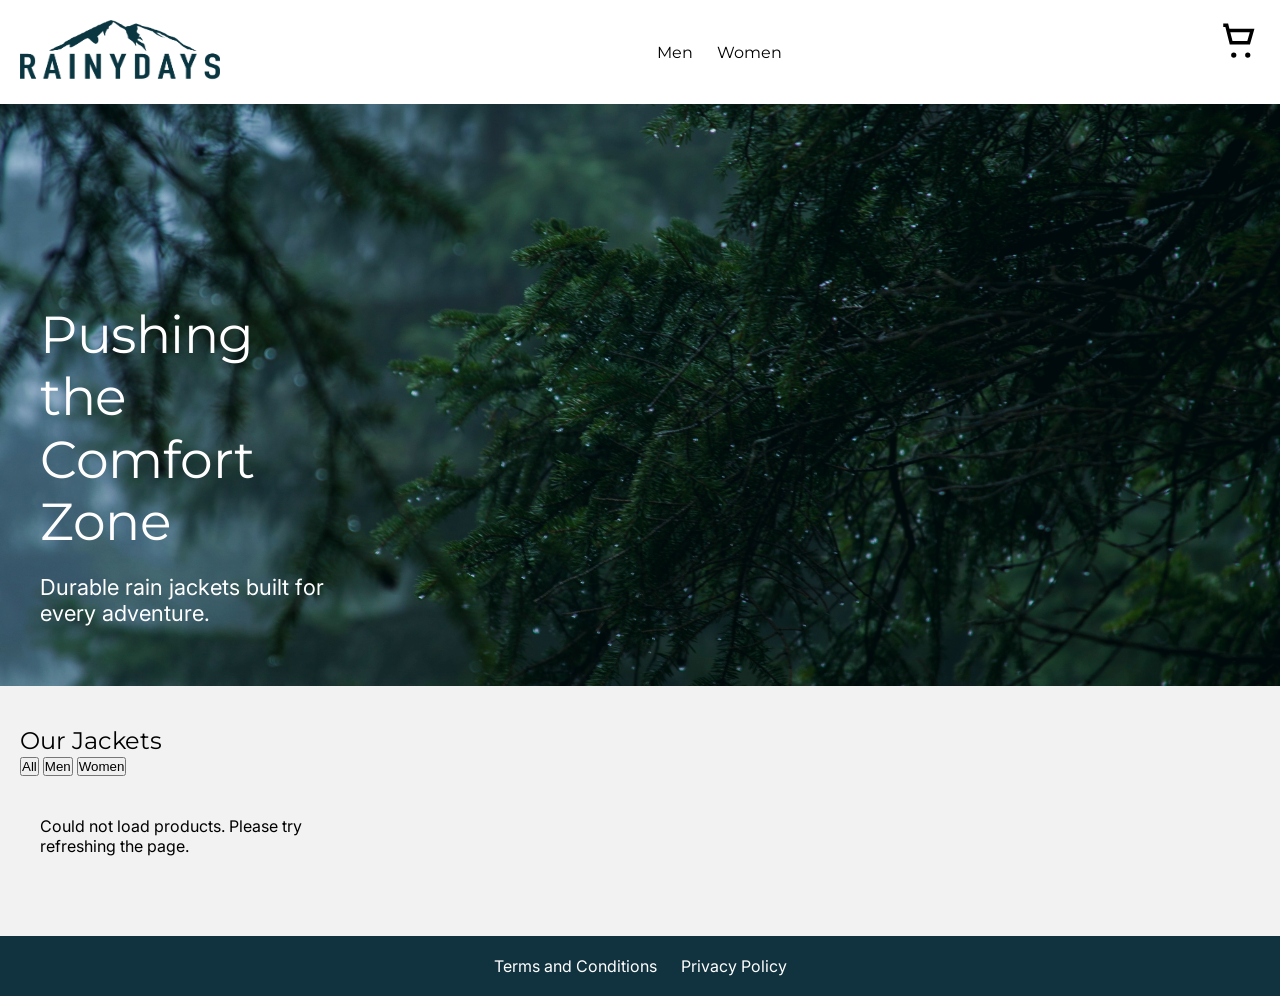
<file: index.html>
<!doctype html>
<html lang="en">
  <head>
    <meta charset="UTF-8" />
    <meta name="viewport" content="width=device-width, initial-scale=1.0" />

    <title>Rainy Days | Home</title>

    <meta
      name="description"
      content="Durable rain jackets built for every adventure."
    />

    <link
      href="https://fonts.googleapis.com/css2?family=Inter:wght@400;600&family=Montserrat:wght@400;600&display=swap"
      rel="stylesheet"
    />

    <link rel="stylesheet" href="css/styles.css" />
  </head>

  <body>
    <div class="page-wrapper">
      <header>
        <nav class="nav">
          <a href="index.html">
            <img
              src="images/RainyDays_Logo.png"
              class="logo"
              alt="Rainy Days Logo"
            />
          </a>

          <div class="nav-links">
            <a href="category/men.html">Men</a>
            <a href="category/women.html">Women</a>
          </div>

          <a href="checkout/" aria-label="Shopping cart">
            <svg class="cart-icon" viewBox="0 0 24 24">
              <path
                d="M3 3h2l2.5 10h10l2-7H6"
                stroke="black"
                stroke-width="2"
                fill="none"
              />
              <circle cx="9" cy="20" r="1.5" fill="black" />
              <circle cx="17" cy="20" r="1.5" fill="black" />
            </svg>
          </a>
        </nav>
      </header>

      <main>
        <section class="hero">
          <div class="hero-content">
            <h1>Pushing the Comfort Zone</h1>
            <p>Durable rain jackets built for every adventure.</p>
          </div>
        </section>

        <section class="featured">
          <div>
            <h2>Our Jackets</h2>

            <div class="filters">
              <button class="filter-button" data-gender="all">All</button>
              <button class="filter-button" data-gender="male">Men</button>
              <button class="filter-button" data-gender="female">Women</button>
            </div>

            <div id="loading">Loading products...</div>

            <div id="products-container" class="products-grid"></div>
          </div>
        </section>
      </main>

      <footer>
        <div class="footer-links">
          <a href="terms/">Terms and Conditions</a>
          <a href="privacy/">Privacy Policy</a>
        </div>
      </footer>
    </div>

    <script src="js/index.js"></script>
  </body>
</html>
</file>
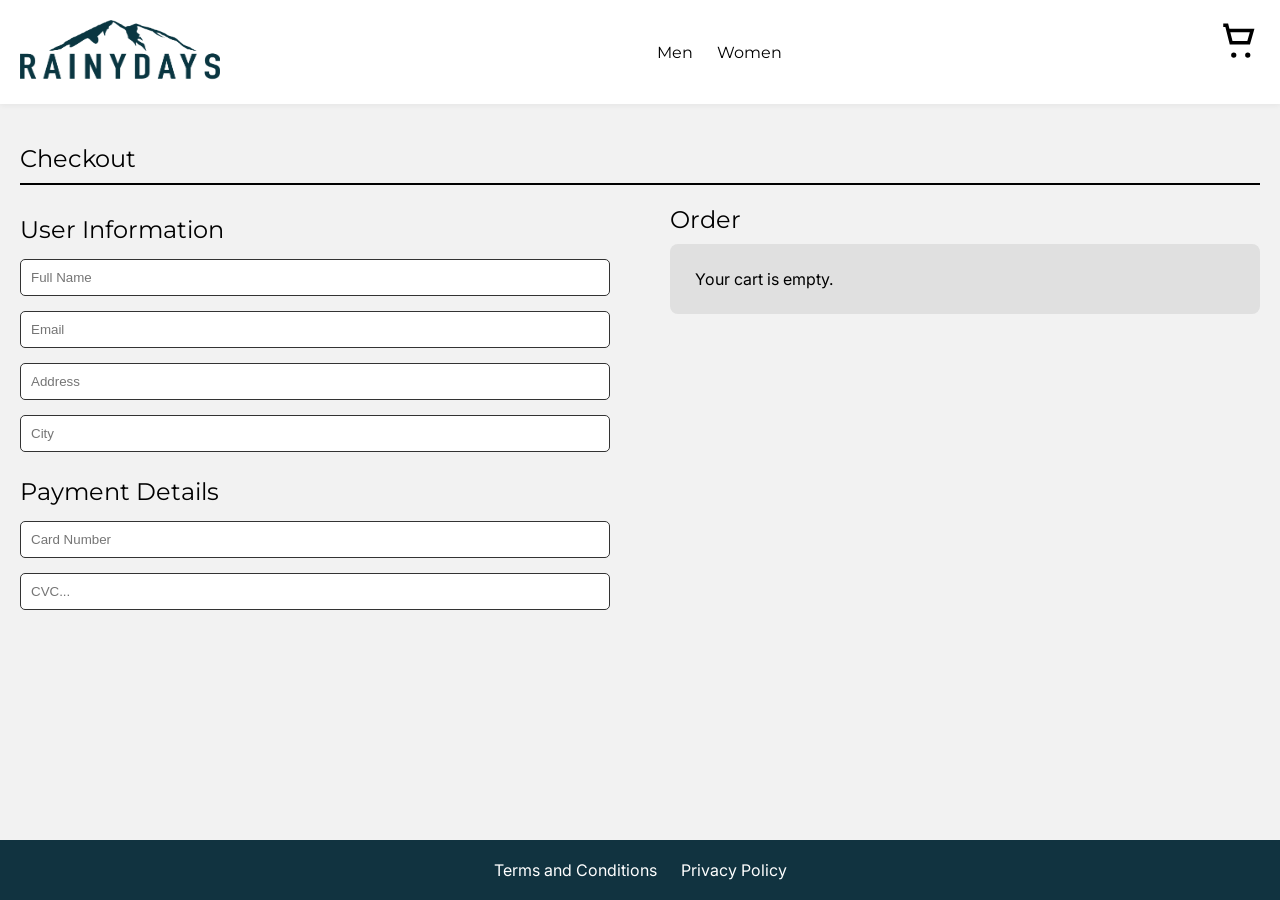
<file: checkout/index.html>
<!doctype html>
<html lang="en">
  <head>
    <meta charset="UTF-8" />
    <meta name="viewport" content="width=device-width, initial-scale=1.0" />

    <title>Rainy Days | Checkout</title>

    <meta
      name="description"
      content="Review your Rainy Days order and complete checkout."
    />

    <link
      href="https://fonts.googleapis.com/css2?family=Inter:wght@400;600&family=Montserrat:wght@400;600&display=swap"
      rel="stylesheet"
    />

    <link rel="stylesheet" href="../css/styles.css" />
  </head>

  <body>
    <div class="page-wrapper">
      <header>
        <nav class="nav">
          <a href="../index.html">
            <img
              src="../images/RainyDays_Logo.png"
              class="logo"
              alt="Rainy Days Logo"
            />
          </a>

          <div class="nav-links">
            <a href="../category/men.html">Men</a>
            <a href="../category/women.html">Women</a>
          </div>

          <a href="./" aria-label="Shopping cart">
            <svg class="cart-icon" viewBox="0 0 24 24">
              <path
                d="M3 3h2l2.5 10h10l2-7H6"
                stroke="black"
                stroke-width="2"
                fill="none"
              />
              <circle cx="9" cy="20" r="1.5" fill="black" />
              <circle cx="17" cy="20" r="1.5" fill="black" />
            </svg>
          </a>
        </nav>
      </header>

      <main>
        <section class="checkout">
          <h1>Checkout</h1>

          <div class="checkout-container">
            <div class="checkout-form">
              <h2>User Information</h2>

              <input type="text" placeholder="Full Name" />
              <input type="email" placeholder="Email" />
              <input type="text" placeholder="Address" />
              <input type="text" placeholder="City" />

              <h2>Payment Details</h2>

              <input type="text" placeholder="Card Number" />
              <input type="text" placeholder="CVC..." />
            </div>

            <div class="checkout-summary-wrapper">
              <h2 class="order-title">Order</h2>

              <div id="cart-items" class="checkout-summary"></div>

              <p id="cart-total" class="subtotal"></p>

              <a href="confirmation/" class="btn" id="complete-purchase">
                Complete Purchase
              </a>
            </div>
          </div>
        </section>
      </main>

      <footer>
        <div class="footer-links">
          <a href="../terms/">Terms and Conditions</a>
          <a href="../privacy/">Privacy Policy</a>
        </div>
      </footer>
    </div>

    <script src="../js/checkout.js"></script>
  </body>
</html>
</file>
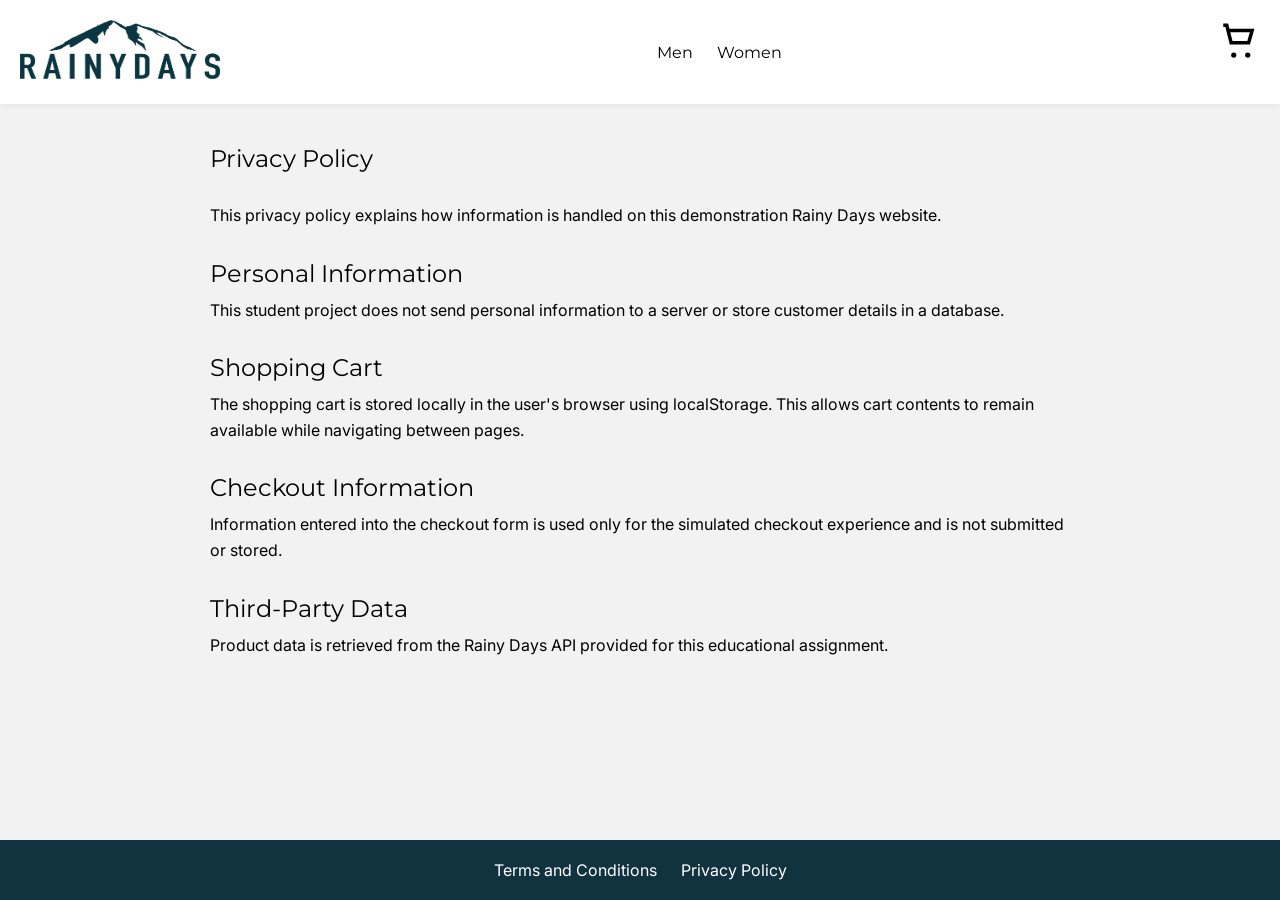
<file: privacy/index.html>
<!doctype html>
<html lang="en">
  <head>
    <meta charset="UTF-8" />
    <meta name="viewport" content="width=device-width, initial-scale=1.0" />

    <title>Rainy Days | Privacy Policy</title>

    <meta
      name="description"
      content="Privacy Policy for the Rainy Days online store."
    />

    <link
      href="https://fonts.googleapis.com/css2?family=Inter:wght@400;600&family=Montserrat:wght@400;600&display=swap"
      rel="stylesheet"
    />

    <link rel="stylesheet" href="../css/styles.css" />
  </head>

  <body>
    <div class="page-wrapper">
      <header>
        <nav class="nav">
          <a href="../index.html">
            <img
              src="../images/RainyDays_Logo.png"
              class="logo"
              alt="Rainy Days Logo"
            />
          </a>

          <div class="nav-links">
            <a href="../category/men.html">Men</a>
            <a href="../category/women.html">Women</a>
          </div>

          <a href="../checkout/" aria-label="Shopping cart">
            <svg class="cart-icon" viewBox="0 0 24 24">
              <path
                d="M3 3h2l2.5 10h10l2-7H6"
                stroke="black"
                stroke-width="2"
                fill="none"
              />
              <circle cx="9" cy="20" r="1.5" fill="black" />
              <circle cx="17" cy="20" r="1.5" fill="black" />
            </svg>
          </a>
        </nav>
      </header>

      <main>
        <section class="legal-page">
          <h1>Privacy Policy</h1>

          <p>
            This privacy policy explains how information is handled on this
            demonstration Rainy Days website.
          </p>

          <h2>Personal Information</h2>
          <p>
            This student project does not send personal information to a server
            or store customer details in a database.
          </p>

          <h2>Shopping Cart</h2>
          <p>
            The shopping cart is stored locally in the user's browser using
            localStorage. This allows cart contents to remain available while
            navigating between pages.
          </p>

          <h2>Checkout Information</h2>
          <p>
            Information entered into the checkout form is used only for the
            simulated checkout experience and is not submitted or stored.
          </p>

          <h2>Third-Party Data</h2>
          <p>
            Product data is retrieved from the Rainy Days API provided for this
            educational assignment.
          </p>
        </section>
      </main>

      <footer>
        <div class="footer-links">
          <a href="../terms/">Terms and Conditions</a>
          <a href="../privacy/">Privacy Policy</a>
        </div>
      </footer>
    </div>
  </body>
</html>
</file>
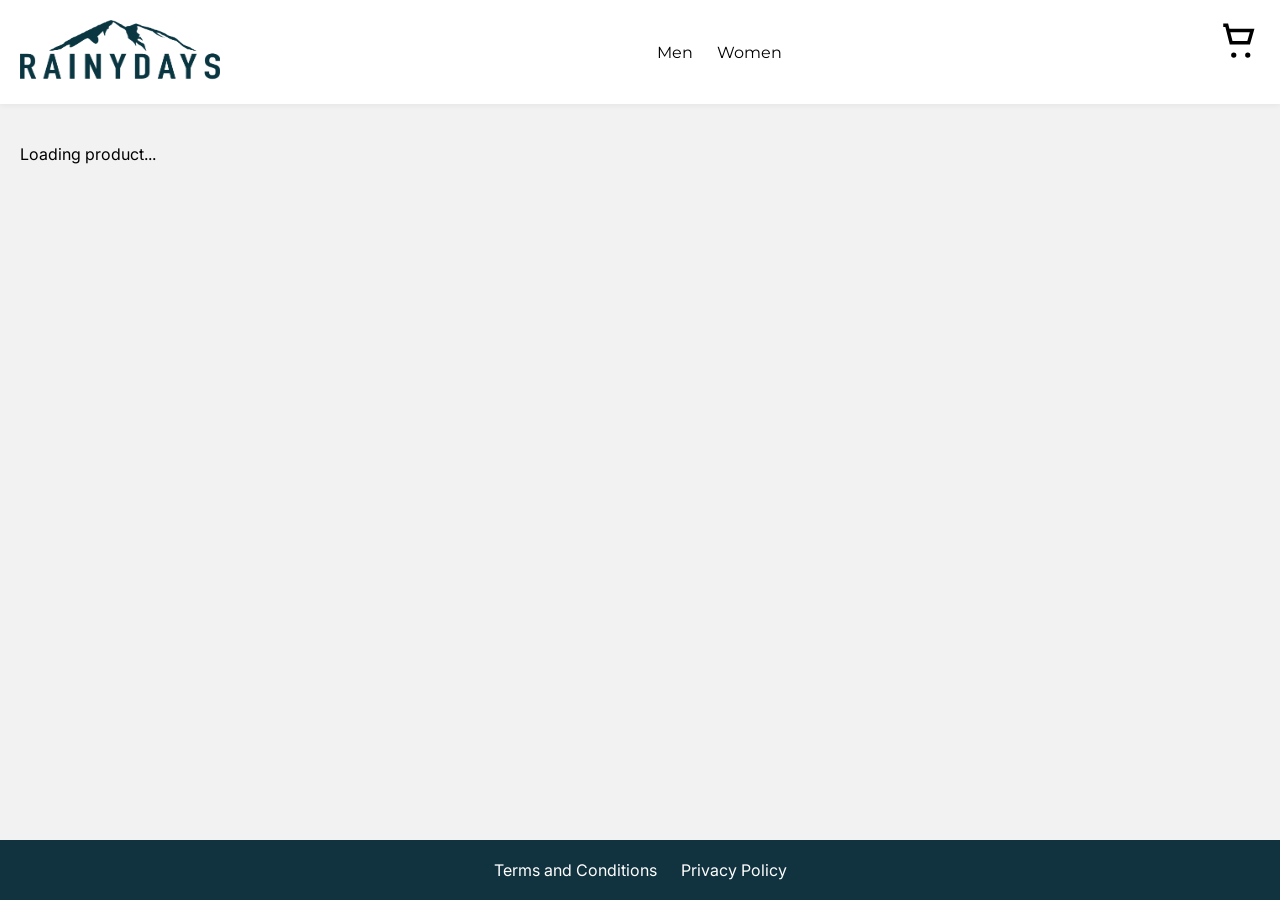
<file: product/index.html>
<!doctype html>
<html lang="en">
  <head>
    <meta charset="UTF-8" />
    <meta name="viewport" content="width=device-width, initial-scale=1.0" />

    <title>Rainy Days | Product</title>

    <meta name="description" content="View product details from Rainy Days." />

    <link
      href="https://fonts.googleapis.com/css2?family=Inter:wght@400;600&family=Montserrat:wght@400;600&display=swap"
      rel="stylesheet"
    />

    <link rel="stylesheet" href="../css/styles.css" />
  </head>

  <body>
    <div class="page-wrapper">
      <header>
        <nav class="nav">
          <a href="../index.html">
            <img
              src="../images/RainyDays_Logo.png"
              class="logo"
              alt="Rainy Days Logo"
            />
          </a>

          <div class="nav-links">
            <a href="../category/men.html">Men</a>
            <a href="../category/women.html">Women</a>
          </div>

          <a href="../checkout/" aria-label="Shopping cart">
            <svg class="cart-icon" viewBox="0 0 24 24">
              <path
                d="M3 3h2l2.5 10h10l2-7H6"
                stroke="black"
                stroke-width="2"
                fill="none"
              />
              <circle cx="9" cy="20" r="1.5" fill="black" />
              <circle cx="17" cy="20" r="1.5" fill="black" />
            </svg>
          </a>
        </nav>
      </header>

      <main>
        <section class="product-detail">
          <div id="loading">Loading product...</div>

          <div id="product-container" class="product-detail-container"></div>
        </section>
      </main>

      <footer>
        <div class="footer-links">
          <a href="../terms/">Terms and Conditions</a>
          <a href="../privacy/">Privacy Policy</a>
        </div>
      </footer>
    </div>

    <script src="../js/product.js"></script>
  </body>
</html>
</file>
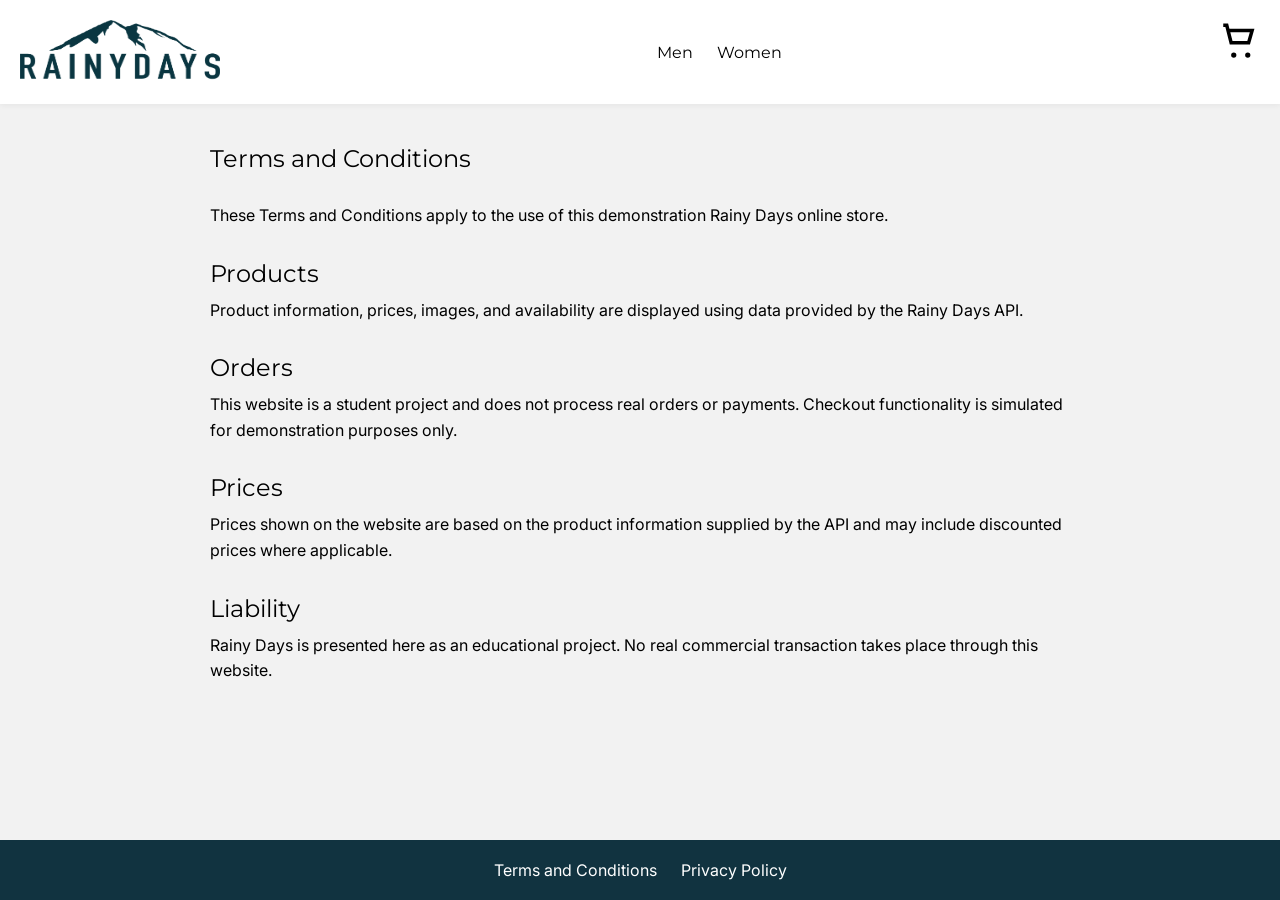
<file: terms/index.html>
<!doctype html>
<html lang="en">
  <head>
    <meta charset="UTF-8" />
    <meta name="viewport" content="width=device-width, initial-scale=1.0" />

    <title>Rainy Days | Terms and Conditions</title>

    <meta
      name="description"
      content="Terms and Conditions for the Rainy Days online store."
    />

    <link
      href="https://fonts.googleapis.com/css2?family=Inter:wght@400;600&family=Montserrat:wght@400;600&display=swap"
      rel="stylesheet"
    />

    <link rel="stylesheet" href="../css/styles.css" />
  </head>

  <body>
    <div class="page-wrapper">
      <header>
        <nav class="nav">
          <a href="../index.html">
            <img
              src="../images/RainyDays_Logo.png"
              class="logo"
              alt="Rainy Days Logo"
            />
          </a>

          <div class="nav-links">
            <a href="../category/men.html">Men</a>
            <a href="../category/women.html">Women</a>
          </div>

          <a href="../checkout/" aria-label="Shopping cart">
            <svg class="cart-icon" viewBox="0 0 24 24">
              <path
                d="M3 3h2l2.5 10h10l2-7H6"
                stroke="black"
                stroke-width="2"
                fill="none"
              />
              <circle cx="9" cy="20" r="1.5" fill="black" />
              <circle cx="17" cy="20" r="1.5" fill="black" />
            </svg>
          </a>
        </nav>
      </header>

      <main>
        <section class="legal-page">
          <h1>Terms and Conditions</h1>

          <p>
            These Terms and Conditions apply to the use of this demonstration
            Rainy Days online store.
          </p>

          <h2>Products</h2>
          <p>
            Product information, prices, images, and availability are displayed
            using data provided by the Rainy Days API.
          </p>

          <h2>Orders</h2>
          <p>
            This website is a student project and does not process real orders
            or payments. Checkout functionality is simulated for demonstration
            purposes only.
          </p>

          <h2>Prices</h2>
          <p>
            Prices shown on the website are based on the product information
            supplied by the API and may include discounted prices where
            applicable.
          </p>

          <h2>Liability</h2>
          <p>
            Rainy Days is presented here as an educational project. No real
            commercial transaction takes place through this website.
          </p>
        </section>
      </main>

      <footer>
        <div class="footer-links">
          <a href="../terms/">Terms and Conditions</a>
          <a href="../privacy/">Privacy Policy</a>
        </div>
      </footer>
    </div>
  </body>
</html>
</file>
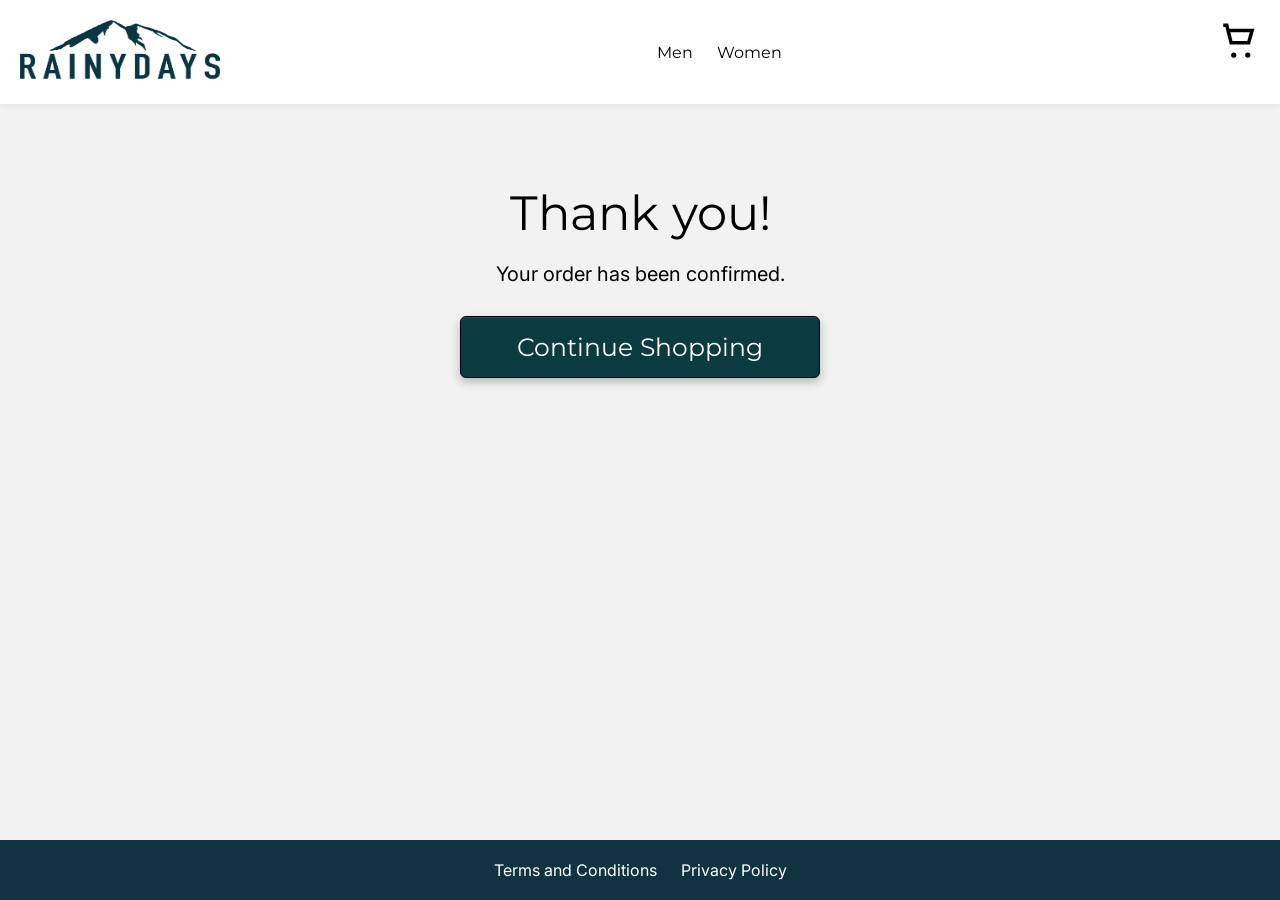
<file: checkout/confirmation/index.html>
<!doctype html>
<html lang="en">
  <head>
    <meta charset="UTF-8" />
    <meta name="viewport" content="width=device-width, initial-scale=1.0" />

    <title>Rainy Days | Order Confirmed</title>

    <meta
      name="description"
      content="Your Rainy Days order has been confirmed."
    />

    <link
      href="https://fonts.googleapis.com/css2?family=Inter:wght@400;600&family=Montserrat:wght@400;600&display=swap"
      rel="stylesheet"
    />

    <link rel="stylesheet" href="../../css/styles.css" />
  </head>

  <body>
    <div class="page-wrapper">
      <header>
        <nav class="nav">
          <a href="../../index.html">
            <img
              src="../../images/RainyDays_Logo.png"
              class="logo"
              alt="Rainy Days Logo"
            />
          </a>

          <div class="nav-links">
            <a href="../../category/men.html">Men</a>
            <a href="../../category/women.html">Women</a>
          </div>

          <a href="../" aria-label="Shopping cart">
            <svg class="cart-icon" viewBox="0 0 24 24">
              <path
                d="M3 3h2l2.5 10h10l2-7H6"
                stroke="black"
                stroke-width="2"
                fill="none"
              />
              <circle cx="9" cy="20" r="1.5" fill="black" />
              <circle cx="17" cy="20" r="1.5" fill="black" />
            </svg>
          </a>
        </nav>
      </header>

      <main>
        <section class="success">
          <h1>Thank you!</h1>

          <p class="success-text">Your order has been confirmed.</p>

          <a href="../../index.html" class="btn">Continue Shopping</a>
        </section>
      </main>

      <footer>
        <div class="footer-links">
          <a href="../../terms/">Terms and Conditions</a>
          <a href="../../privacy/">Privacy Policy</a>
        </div>
      </footer>
    </div>
  </body>
</html>
</file>
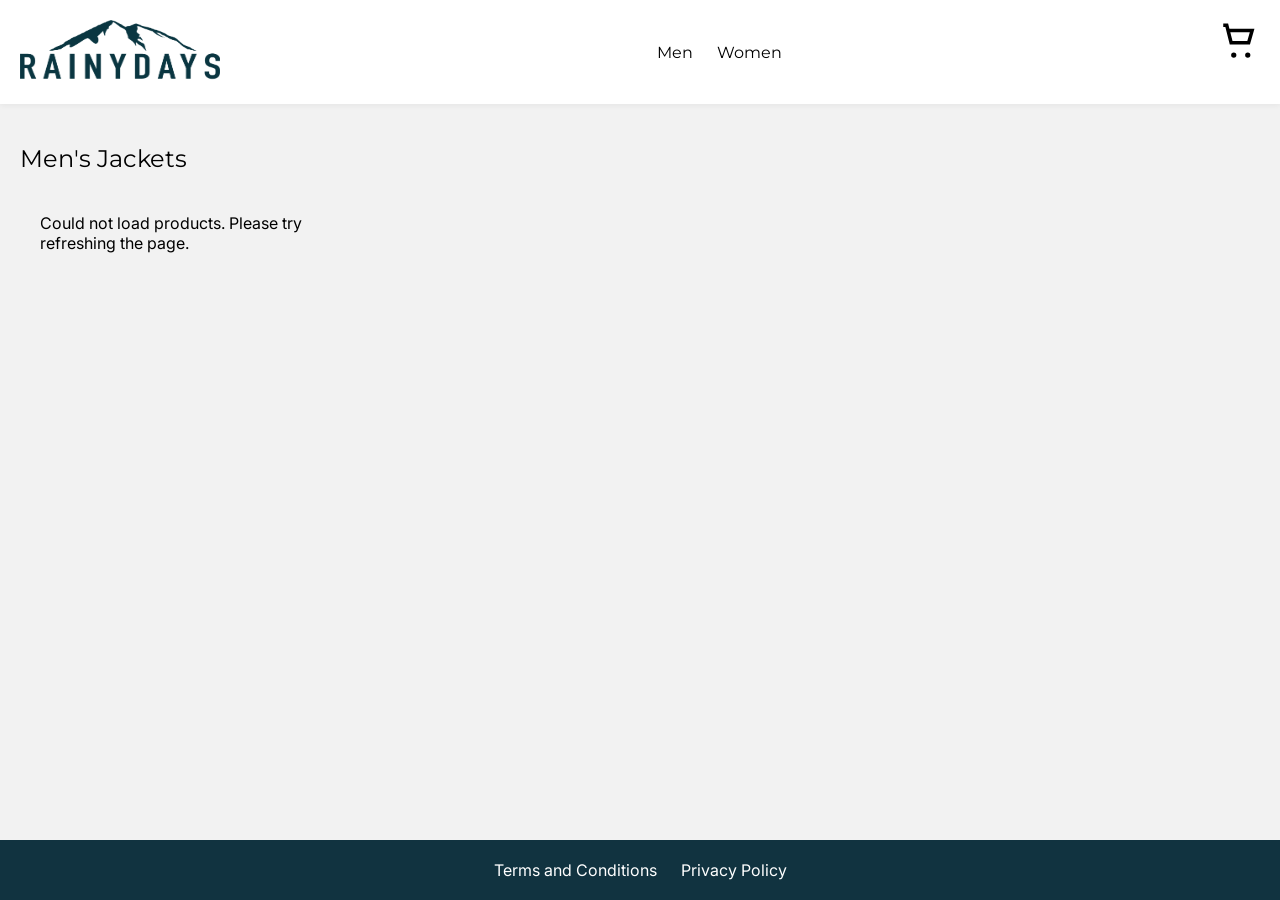
<file: category/men.html>
<!doctype html>
<html lang="en">
  <head>
    <meta charset="UTF-8" />
    <meta name="viewport" content="width=device-width, initial-scale=1.0" />

    <title>Rainy Days | Men</title>

    <meta name="description" content="Browse men's Rainy Days jackets." />

    <link
      href="https://fonts.googleapis.com/css2?family=Inter:wght@400;600&family=Montserrat:wght@400;600&display=swap"
      rel="stylesheet"
    />

    <link rel="stylesheet" href="../css/styles.css" />
  </head>

  <body data-gender="male">
    <div class="page-wrapper">
      <header>
        <nav class="nav">
          <a href="../index.html">
            <img
              src="../images/RainyDays_Logo.png"
              class="logo"
              alt="Rainy Days Logo"
            />
          </a>

          <div class="nav-links">
            <a href="../category/men.html">Men</a>
            <a href="../category/women.html">Women</a>
          </div>

          <a href="../checkout/" aria-label="Shopping cart">
            <svg class="cart-icon" viewBox="0 0 24 24">
              <path
                d="M3 3h2l2.5 10h10l2-7H6"
                stroke="black"
                stroke-width="2"
                fill="none"
              />
              <circle cx="9" cy="20" r="1.5" fill="black" />
              <circle cx="17" cy="20" r="1.5" fill="black" />
            </svg>
          </a>
        </nav>
      </header>

      <main>
        <section class="featured">
          <h1>Men's Jackets</h1>

          <div id="loading">Loading products...</div>

          <div id="products-container" class="products-grid"></div>
        </section>
      </main>

      <footer>
        <div class="footer-links">
          <a href="../terms/">Terms and Conditions</a>
          <a href="../privacy/">Privacy Policy</a>
        </div>
      </footer>
    </div>

    <script src="../js/category.js"></script>
  </body>
</html>
</file>
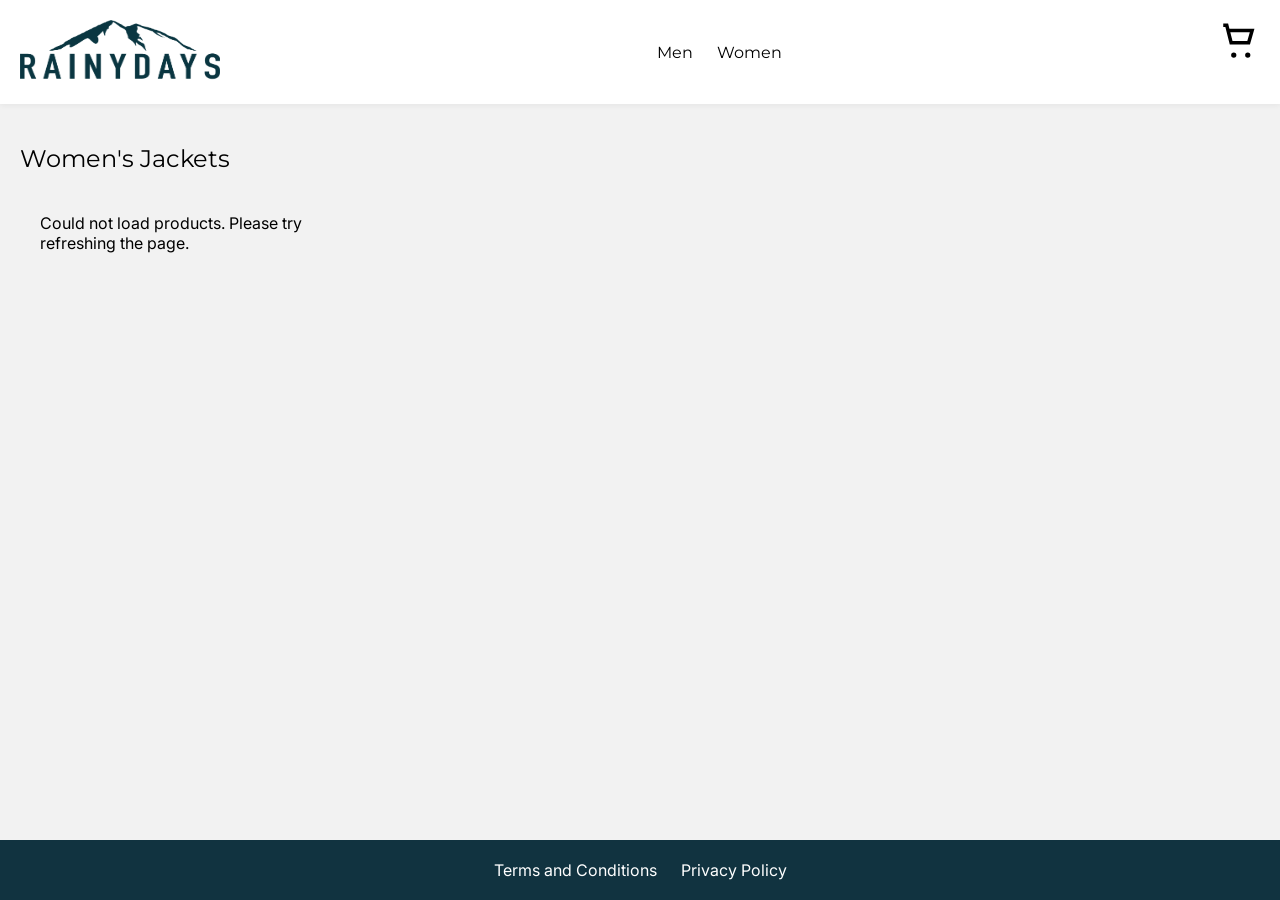
<file: category/women.html>
<!doctype html>
<html lang="en">
  <head>
    <meta charset="UTF-8" />
    <meta name="viewport" content="width=device-width, initial-scale=1.0" />

    <title>Rainy Days | Women</title>

    <meta name="description" content="Browse women's Rainy Days jackets." />

    <link
      href="https://fonts.googleapis.com/css2?family=Inter:wght@400;600&family=Montserrat:wght@400;600&display=swap"
      rel="stylesheet"
    />

    <link rel="stylesheet" href="../css/styles.css" />
  </head>

  <body data-gender="female">
    <div class="page-wrapper">
      <header>
        <nav class="nav">
          <a href="../index.html">
            <img
              src="../images/RainyDays_Logo.png"
              class="logo"
              alt="Rainy Days Logo"
            />
          </a>

          <div class="nav-links">
            <a href="../category/men.html">Men</a>
            <a href="../category/women.html">Women</a>
          </div>

          <a href="../checkout/" aria-label="Shopping cart">
            <svg class="cart-icon" viewBox="0 0 24 24">
              <path
                d="M3 3h2l2.5 10h10l2-7H6"
                stroke="black"
                stroke-width="2"
                fill="none"
              />
              <circle cx="9" cy="20" r="1.5" fill="black" />
              <circle cx="17" cy="20" r="1.5" fill="black" />
            </svg>
          </a>
        </nav>
      </header>

      <main>
        <section class="featured">
          <h1>Women's Jackets</h1>

          <div id="loading">Loading products...</div>

          <div id="products-container" class="products-grid"></div>
        </section>
      </main>

      <footer>
        <div class="footer-links">
          <a href="../terms/">Terms and Conditions</a>
          <a href="../privacy/">Privacy Policy</a>
        </div>
      </footer>
    </div>

    <script src="../js/category.js"></script>
  </body>
</html>
</file>
<file: css/styles.css>
* {
  margin: 0;
  padding: 0;
  box-sizing: border-box;
}

html,
body {
  height: 100%;
}

body {
  font-family: "Inter", sans-serif;
  background: #eaeaea;
}

.page-wrapper {
  min-height: 100vh;
  max-width: 1440px;
  margin: 0 auto;
  display: flex;
  flex-direction: column;
  background: #f2f2f2;
}

main {
  flex: 1;
}

h1,
h2,
h3 {
  font-family: "Montserrat", sans-serif;
  font-weight: 400;
}

section {
  padding: 40px 20px;
}

header {
  background: #ffffff;
  box-shadow: 0 2px 6px rgba(0, 0, 0, 0.05);
}

/* NAV */

.nav {
  display: flex;
  justify-content: space-between;
  padding: 20px;
  background: #ffffff;
}

.logo {
  width: 200px;
  max-height: 60px;
}

.nav-links {
  display: flex;
  gap: 24px;
  align-items: center;
}

.nav-links a {
  color: #000;
  text-decoration: none;
  font-family: "Montserrat", sans-serif;
}

.nav-links a:hover {
  text-decoration: underline;
}

.cart-icon {
  width: 42px;
  height: 42px;
}

/* HERO */

.hero {
  background-image: url("../images/Hero.jpg");
  background-size: cover;
  background-position: right center;
  min-height: 500px;
  display: flex;
  align-items: flex-start;
  padding-top: 100px;
  color: white;
  position: relative;
}

.hero::before {
  content: "";
  position: absolute;
  inset: 0;
  background: rgba(11, 58, 64, 0.18);
  filter: brightness(1.05) contrast(1.1) saturate(1.1);
}

.hero-content {
  padding-top: 100px;
  margin-left: 20px;
  padding-right: 20px;
  max-width: 320px;
  position: relative;
  z-index: 1;
}

.hero h1 {
  font-size: 52px;
  margin-bottom: 20px;
  line-height: 1.2;
  letter-spacing: -0.5px;
}

.hero p {
  font-size: 22px;
  margin-bottom: 20px;
}

/* BUTTON */

.btn {
  display: inline-block;
  padding: 15px 56px;
  background: #0b3a40;
  color: #ffffff;
  text-decoration: none;
  font-family: "Montserrat", sans-serif;
  font-size: 25px;
  border-radius: 6px;
  border: 1px solid #000;
  cursor: pointer;
  transition: all 0.2s ease;
  box-shadow:
    0 4px 10px rgba(0, 0, 0, 0.25),
    inset 0 1px 0 rgba(255, 255, 255, 0.1);
  margin-bottom: 20px;
}

.btn:hover {
  background: #14515a;
}

.btn:focus {
  outline: 2px solid #ffffff;
  outline-offset: 2px;
}

/* PRODUCTS */

.products-grid {
  display: grid;
  grid-template-columns: repeat(4, 1fr);
  gap: 30px;
  padding: 40px 20px;
}

.product-item {
  display: flex;
  flex-direction: column;
  gap: 10px;
}

.product-item > a {
  text-decoration: none;
  color: inherit;
}

.product-card {
  height: 320px;
  display: flex;
  flex-direction: column;
  background: #ffffff;
  border-radius: 8px;
  box-shadow: 0 4px 16px rgba(0, 0, 0, 0.12);
  overflow: hidden;
  transition: transform 0.2s ease;
}

.product-item:hover .product-card {
  transform: translateY(-4px);
}

.product-image {
  flex: 1;
  display: flex;
  align-items: center;
  justify-content: center;
  padding: 15px;
  min-height: 200px;
}

.product-image img {
  max-width: 100%;
  max-height: 100%;
  width: auto;
  height: auto;
  object-fit: contain;
}

.product-card h3 {
  margin: 10px 15px 5px;
  text-align: center;
  font-weight: 600;
}

.product-card .price {
  margin: 0 0 15px;
  text-align: center;
  font-size: 16px;
  font-weight: 600;
}

.product-item .btn {
  width: 100%;
  padding: 10px 20px;
  margin: 0;
  font-size: 18px;
}

/* PRODUCT DETAIL */

.product-detail-container {
  display: grid;
  grid-template-columns: 0.9fr 1.1fr;
  gap: 40px;
}

.product-detail-info h1 {
  font-size: 32px;
  font-weight: 600;
  margin-bottom: 10px;
}

.product-detail-image {
  background: #ffffff;
  padding: 20px;
  border-radius: 8px;
  box-shadow: 0 4px 16px rgba(0, 0, 0, 0.12);
}

.product-detail-image img {
  max-width: 95%;
  margin: 0 auto;
  display: block;
}

.product-price {
  font-size: 20px;
  margin-bottom: 20px;
}

.original-price {
  text-decoration: line-through;
  color: #666;
  margin-bottom: 5px;
}

/* CHECKOUT */

.checkout {
  padding: 40px 20px;
}

.checkout h1 {
  margin-bottom: 20px;
  border-bottom: 2px solid #000;
  padding-bottom: 10px;
}

.checkout-container {
  display: grid;
  grid-template-columns: 1fr 1fr;
  gap: 60px;
  align-items: start;
}

.checkout-form {
  display: flex;
  flex-direction: column;
  gap: 15px;
}

.checkout-form h2 {
  margin-top: 10px;
}

.checkout-form input {
  padding: 10px;
  border: 1px solid #333;
  border-radius: 5px;
  width: 100%;
}

.checkout-summary-wrapper {
  display: flex;
  flex-direction: column;
}

.checkout-summary {
  background: #e0e0e0;
  padding: 25px;
  border-radius: 8px;
}

.order-title {
  margin-bottom: 10px;
}

.order-item {
  display: grid;
  grid-template-columns: auto 1fr auto auto;
  gap: 15px;
  align-items: center;
  margin-top: 10px;
}

.order-item img {
  width: 70px;
  background: #ffffff;
  padding: 5px;
  border-radius: 5px;
}

.subtotal {
  margin-top: 20px;
  text-align: right;
  font-weight: 600;
}

.checkout-summary-wrapper .btn {
  width: fit-content;
  margin-top: 20px;
  margin-left: auto;
  padding: 12px 28px;
  font-size: 18px;
}

/* SUCCESS */

.success {
  display: flex;
  flex-direction: column;
  align-items: center;
  justify-content: center;
  text-align: center;
  padding: 80px 20px;
}

.success h1 {
  font-size: 48px;
  margin-bottom: 20px;
}

.success-text {
  font-size: 20px;
  margin-bottom: 30px;
}

.success .btn {
  width: fit-content;
}

/* LEGAL PAGES */

.legal-page {
  max-width: 900px;
  margin: 0 auto;
}

.legal-page h1 {
  margin-bottom: 30px;
}

.legal-page h2 {
  margin-top: 30px;
  margin-bottom: 10px;
}

.legal-page p {
  line-height: 1.6;
  margin-bottom: 15px;
}

/* FOOTER */

footer {
  display: flex;
  justify-content: center;
  align-items: center;
  padding: 20px 40px;
  background: #113340;
  color: white;
}

.footer-links {
  display: flex;
  justify-content: center;
  gap: 24px;
}

footer a {
  color: white;
  text-decoration: none;
}

footer a:hover {
  text-decoration: underline;
}

/* RESPONSIVE */

@media (max-width: 900px) {
  .products-grid {
    grid-template-columns: repeat(2, 1fr);
  }
}

@media (max-width: 800px) {
  .checkout-container {
    grid-template-columns: 1fr;
  }

  .checkout-summary-wrapper .btn {
    margin-left: auto;
    margin-right: auto;
  }
}

@media (max-width: 500px) {
  .products-grid {
    grid-template-columns: 1fr;
  }

  .product-detail-container {
    grid-template-columns: 1fr;
  }
}
</file>
